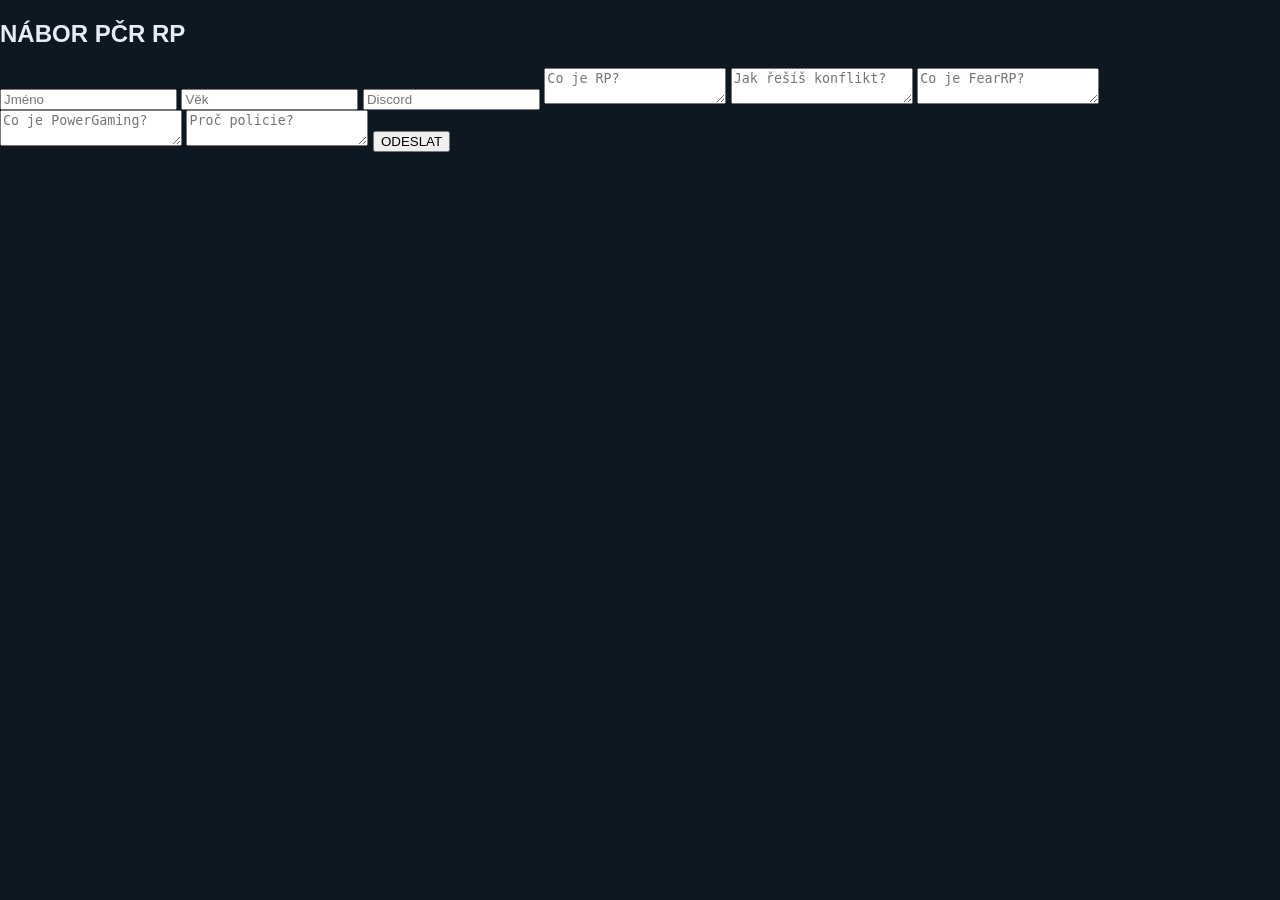
<file: formular.html>
<!DOCTYPE html>
<html lang="cs">
<head>
<meta charset="UTF-8">
<title>Nábor PČR RP</title>

<link rel="stylesheet" href="style.css">
<script src="firebaseConfig.js"></script>
</head>

<body>

<h2>NÁBOR PČR RP</h2>

<form id="form">

<input id="name" placeholder="Jméno">
<input id="age" placeholder="Věk">
<input id="discord" placeholder="Discord">

<textarea placeholder="Co je RP?"></textarea>
<textarea placeholder="Jak řešíš konflikt?"></textarea>
<textarea placeholder="Co je FearRP?"></textarea>
<textarea placeholder="Co je PowerGaming?"></textarea>
<textarea placeholder="Proč policie?"></textarea>

<button>ODESLAT</button>

</form>

<script src="app.js"></script>

</body>
</html>
</file>
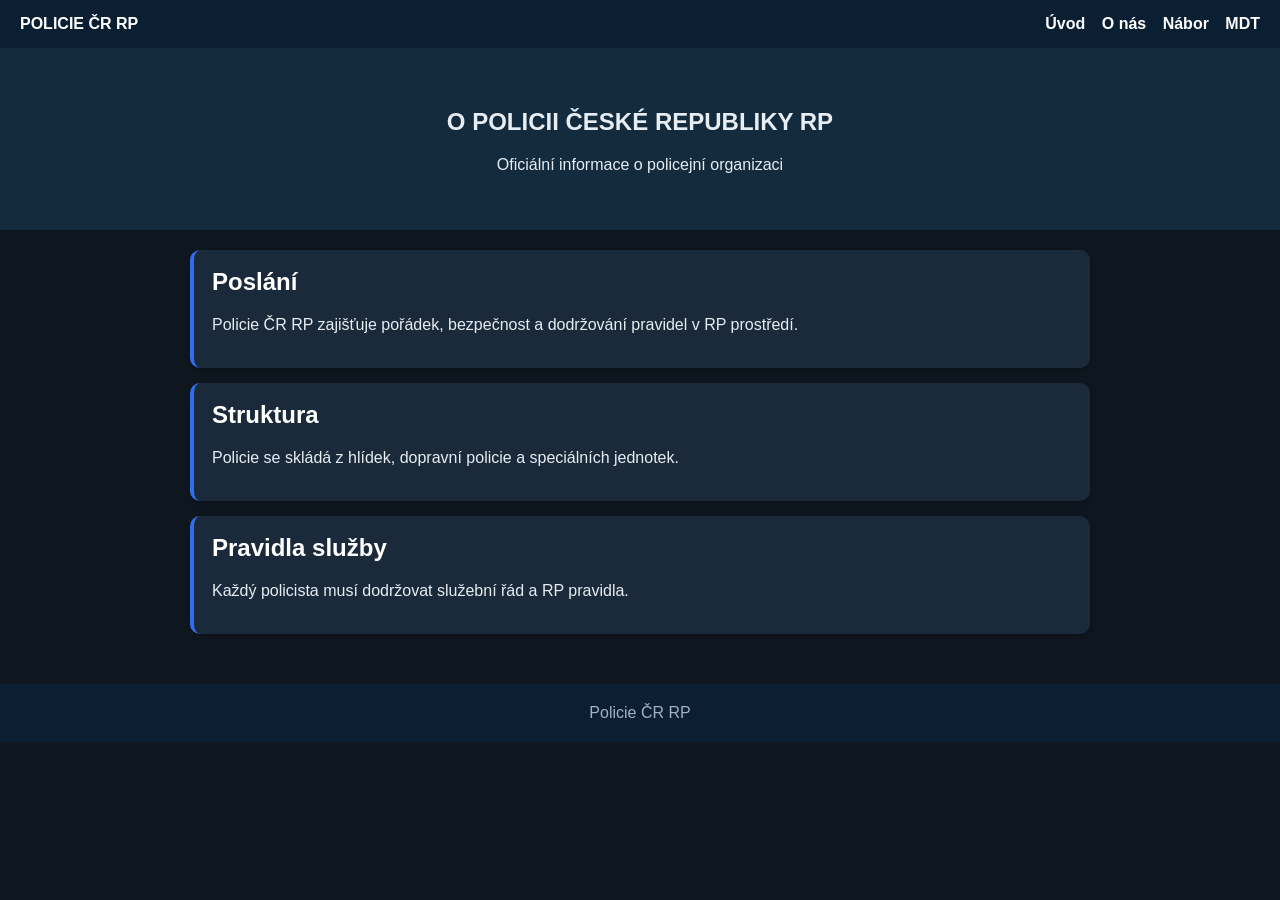
<file: o-nas.html>
<!DOCTYPE html>
<html lang="cs">
<head>
<meta charset="UTF-8">
<title>O Policii ČR RP</title>
<link rel="stylesheet" href="style.css">
</head>

<body>

<header>
<div class="logo">POLICIE ČR RP</div>

<nav>
<a href="index.html">Úvod</a>
<a href="o-nas.html">O nás</a>
<a href="formular.html">Nábor</a>
<a href="login.html">MDT</a>
</nav>
</header>

<section class="hero">
<h1>O POLICII ČESKÉ REPUBLIKY RP</h1>
<p>Oficiální informace o policejní organizaci</p>
</section>

<section class="info">

<div class="card">
<h2>Poslání</h2>
<p>Policie ČR RP zajišťuje pořádek, bezpečnost a dodržování pravidel v RP prostředí.</p>
</div>

<div class="card">
<h2>Struktura</h2>
<p>Policie se skládá z hlídek, dopravní policie a speciálních jednotek.</p>
</div>

<div class="card">
<h2>Pravidla služby</h2>
<p>Každý policista musí dodržovat služební řád a RP pravidla.</p>
</div>

</section>

<footer>
Policie ČR RP
</footer>

</body>
</html>
</file>
<file: style.css>
body {
margin: 0;
font-family: Arial, sans-serif;
background: #0f1720;
color: #e6edf3;
}

/* HEADER */
header {
background: #0b1f33;
color: white;
padding: 15px 20px;
display: flex;
justify-content: space-between;
align-items: center;
}

.logo {
font-weight: bold;
font-size: 16px;
}

nav a {
color: white;
text-decoration: none;
margin-left: 12px;
font-weight: 600;
}

nav a:hover {
text-decoration: underline;
}

/* HERO */
.hero {
background: #142a3d;
padding: 40px 20px;
text-align: center;
}

.hero img {
margin-bottom: 10px;
}

/* HLAVNÍ LAYOUT - MOBILNÍ STYL (VŠE POD SEBOU) */
.info {
display: flex;
flex-direction: column;
gap: 15px;
padding: 20px;
max-width: 900px;
margin: auto;
}

/* KARTY */
.card {
background: #1b2a3a;
padding: 18px;
border-radius: 10px;
box-shadow: 0 2px 10px rgba(0,0,0,0.3);
border-left: 4px solid #2f6fed;
}

.card h2 {
margin-top: 0;
color: #ffffff;
}

.card img {
width: 100%;
border-radius: 8px;
margin-bottom: 10px;
}

/* AKCE BOXY */
.actions {
display: flex;
flex-direction: column;
gap: 15px;
padding: 20px;
max-width: 900px;
margin: auto;
}

.box {
background: #132233;
padding: 20px;
border-radius: 10px;
text-align: center;
border: 1px solid #22364a;
}

.box a {
display: inline-block;
margin-top: 10px;
padding: 10px 15px;
background: #2f6fed;
color: white;
text-decoration: none;
border-radius: 6px;
}

.box a:hover {
background: #1f5ad6;
}

/* FOOTER */
footer {
text-align: center;
padding: 20px;
background: #0b1f33;
color: #9fb3c8;
margin-top: 30px;
}
</file>
